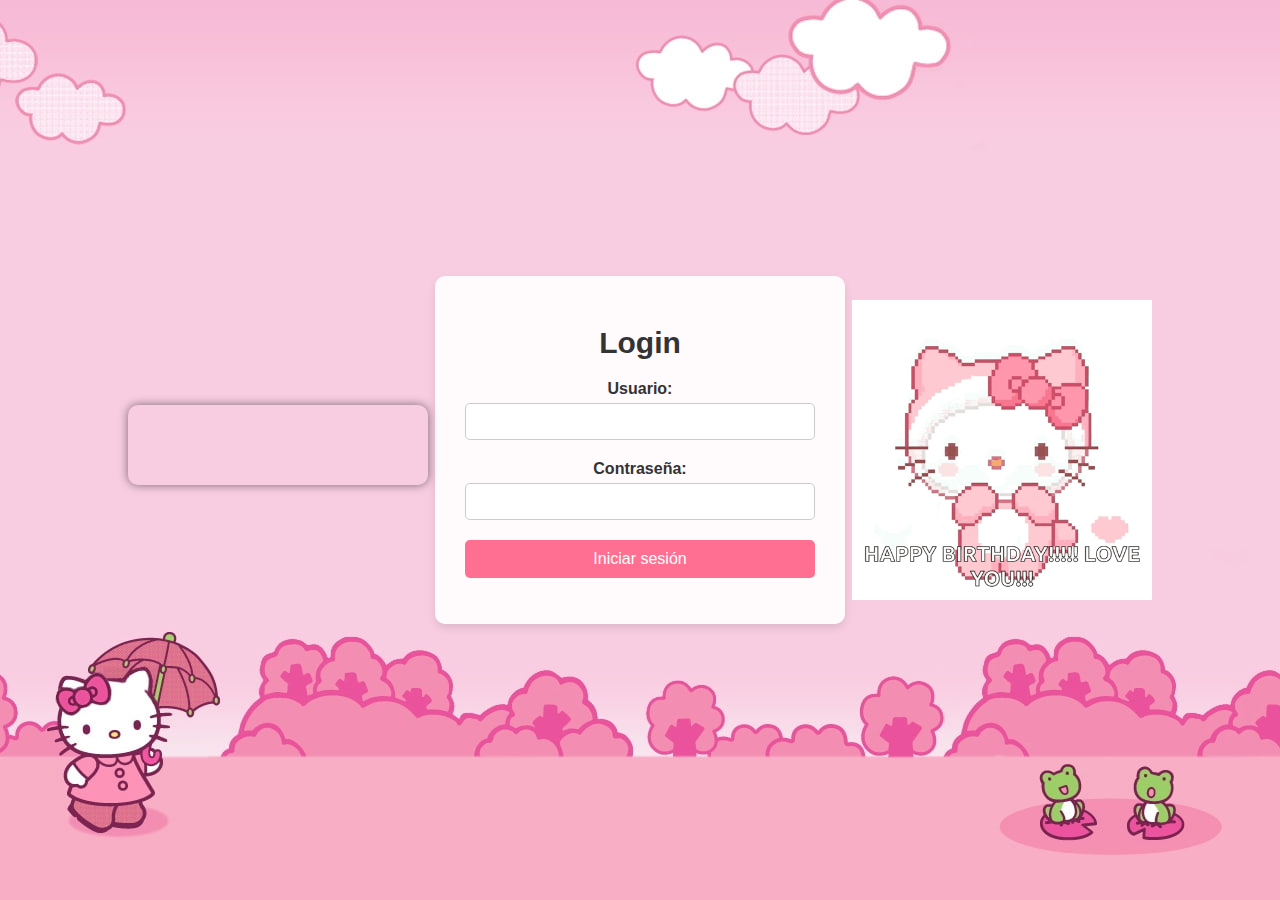
<file: project-root/public/login/index.html>
<!DOCTYPE html>
<html lang="en">
<head>
    <meta charset="UTF-8">
    <meta name="viewport" content="width=device-width, initial-scale=1.0">
    <link rel="stylesheet" href="style.css">
    <link rel="icon" type="image/x-icon" href="img/favicon.png">
    <link rel="icon" type="image/png" sizes="32x32" href="img/favicon.png">
    <link rel="icon" type="image/png" sizes="16x16" href="img/favicon.png">
    <link rel="apple-touch-icon" sizes="180x180" href="img/favicon.png">
    <link rel="manifest" href="img/site.webmanifest">
    
    <title>Login</title>
</head>
<body>
    <img src="img/animated.gif" alt="Animated GIF" class="animated-gif">
    <div class="login-container oscillate">
        <h1>Login</h1>
        <form id="loginForm">
            <label for="username">Usuario:</label>
            <input type="text" id="username" name="username" required>
            <label for="password">Contraseña:</label>
            <input type="password" id="password" name="password" required>
            <button type="submit">Iniciar sesión</button>
        </form>
        <p id="error-message" class="error-message"></p>
    </div>
    <script src="app.js"></script>
</body>
</html>

<!DOCTYPE html>
<html lang="en">
<head>
    <meta charset="UTF-8">
    <meta name="viewport" content="width=device-width, initial-scale=1.0">
    <title>Mini Spotify Player</title>
    <style>
        .spotify-player {
            position: absolute;
            top: 45%;
            left: 10%;
            width: 300px; /* Ajusta el ancho */
            height: 80px; /* Ajusta la altura */
            overflow: hidden;
            border-radius: 10px;
            box-shadow: 0 0 10px rgba(0, 0, 0, 0.5);
        }
        .spotify-player iframe {
            width: 100%;
            height: 100%;
            border: none;
        }
    </style>
</head>
<body>
    <div class="spotify-player">
        <iframe src="https://open.spotify.com/embed/track/5eo5uGyM4q70CLU3LZphfu" frameborder="0" allowtransparency="true" allow="encrypted-media" allow="autoplay"></iframe>
    </div>
</body>
</html>
</file>
<file: project-root/public/login/style.css>
body {
    background-image: url('img/background.jpg');
    background-size: cover; /* Ajusta la imagen para cubrir todo el área */
    background-position: center; /* Centra la imagen */
    background-repeat: no-repeat; /* Evita que la imagen se repita */
    height: 100vh; /* Asegura que el fondo cubra toda la altura de la ventana */
    margin: 0; /* Elimina los márgenes por defecto */
    font-family: 'Poppins', sans-serif;
    display: flex;
    justify-content: center;
    align-items: center;
    height: 100vh;
    margin: 0;
}

.login-container {
    background-color: rgba(255, 255, 255, 0.9);
    padding: 30px;
    border-radius: 10px;
    box-shadow: 0 4px 8px rgba(0, 0, 0, 0.1);
    text-align: center;
    max-width: 350px;
    width: 100%;
}

.animated-gif {
    position: absolute;
    top: 50%; /* Posiciona el GIF verticalmente en el centro */
    right: 10%; /* Posiciona el GIF a 10px del borde derecho */
    transform: translateY(-50%); /* Centra el GIF verticalmente */
    z-index: 10; /* Asegura que el GIF esté por encima del fondo */
    width: 300px; /* Ajusta el ancho del GIF */
    height: auto; /* Mantiene la proporción del GIF */
}

h1 {
    margin-bottom: 20px;
    font-size: 30px;
    color: #333;
}

label {
    display: block;
    margin-bottom: 5px;
    color: #333;
    font-weight: 600;
}

input {
    width: 100%;
    padding: 10px;
    margin-bottom: 20px;
    border: 1px solid #ccc;
    border-radius: 5px;
    box-sizing: border-box;
    font-family: 'Poppins', sans-serif;
}

button {
    width: 100%;
    padding: 10px;
    background-color: #ff6f91;
    color: white;
    border: none;
    border-radius: 5px;
    cursor: pointer;
    font-size: 16px;
    font-family: 'Poppins', sans-serif;
}

button:hover {
    background-color: #ff577e;
}

.error-message {
    color: red;
    margin-top: 10px;
}

@keyframes oscillate {
    0% { transform: translateX(0); }
    25% { transform: translateX(10px); }
    50% { transform: translateX(0); }
    75% { transform: translateX(-10px); }
    100% { transform: translateX(0); }
}

.oscillate {
    animation: oscillate 1s infinite;
}
</file>
